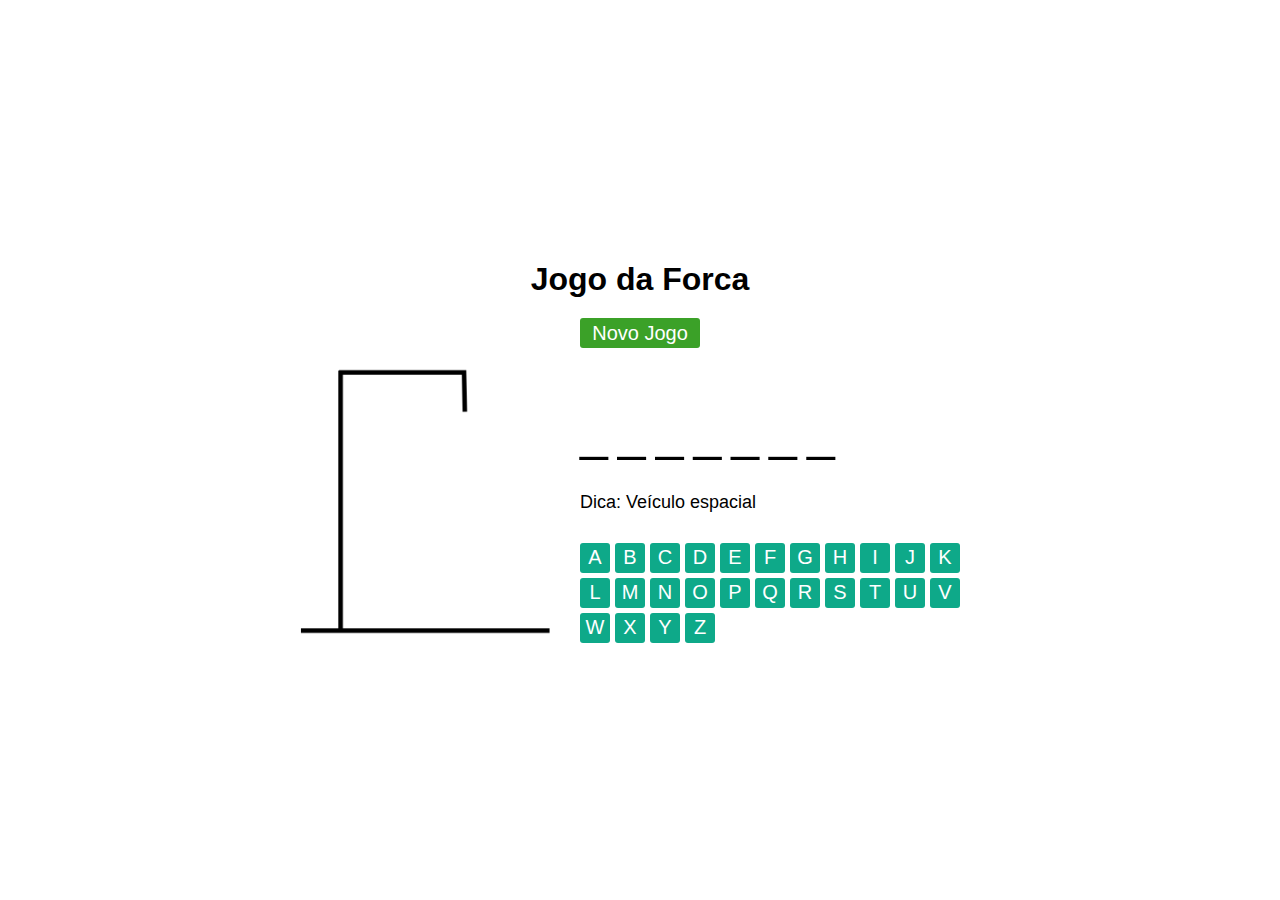
<file: [jogodaforca]/index.html>
<!DOCTYPE html>
<html lang="en">
<head>
  <meta charset="UTF-8">
  <meta http-equiv="X-UA-Compatible" content="IE=edge">
  <meta name="viewport" content="width=device-width, initial-scale=1.0">
  <title>Jogo da forca</title>
  <link rel="stylesheet" href="./assets/css/style.css">
</head>
<body>
  <header>
    <h1>Jogo da Forca</h1>
  </header>
  <button class="new">Novo Jogo</button>
  <main>
    <article class="content-img">
      <img src="./assets/img/img1.png" width="250px" alt="Jogo da forca">
    </article>
    <article class="content">
      <div class="guess-word"></div>
      <div class="clue"></div>
      <div class="btns"></div>
    </article>
  </main>


  <script src="./assets/js/script.js" type="module"></script>
</body>
</html>
</file>
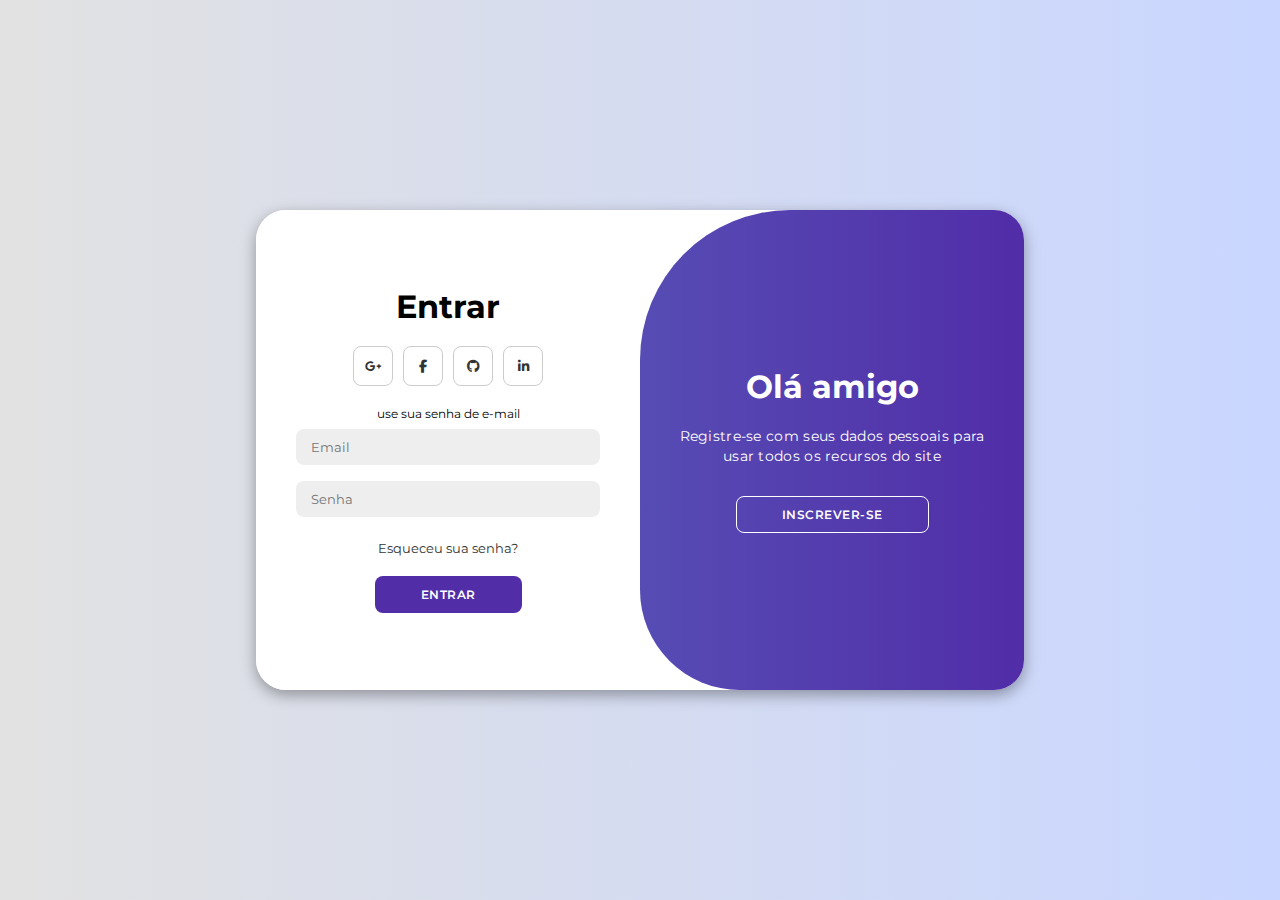
<file: LOGIN/index.html>
<!DOCTYPE html>
<html lang="en">
<head>
    <meta charset="UTF-8">
    <meta name="viewport" content="width=device-width, initial-scale=1.0">
    <title>Modern Login Page | LPs</title>
    <link rel="stylesheet" href="https://cdnjs.cloudflare.com/ajax/libs/font-awesome/6.4.2/css/all.min.css">
    <link rel="stylesheet" href="style.css">
</head>
<body>

    <div class="container" id="container">
        <div class="form-container sign-up">
            <form >
                <h1>Criar uma conta</h1>
                <div class="social-icons">
                    <a href="#" class="icon">
                        <i class="fa-brands fa-google-plus-g"></i>
                    </a>
                    <a href="#" class="icon">
                        <i class="fa-brands fa-facebook-f"></i>
                    </a>
                    <a href="#" class="icon">
                        <i class="fa-brands fa-github"></i>
                    </a>
                    <a href="#" class="icon">
                        <i class="fa-brands fa-linkedin-in"></i>
                    </a>
                </div>
                <span>
                    use seu e-mail para cadastro</span>
                <input type="text" placeholder="Nome">
                <input type="email" placeholder="Email">
                <input type="password" placeholder="Senha">
                <button>Inscrever-se</button>
            </form>
        </div>
        <div class="form-container sign-in">
            <form >
                <h1>
                    Entrar</h1>
                <div class="social-icons">
                    <a href="#" class="icon">
                        <i class="fa-brands fa-google-plus-g"></i>
                    </a>
                    <a href="#" class="icon">
                        <i class="fa-brands fa-facebook-f"></i>
                    </a>
                    <a href="#" class="icon">
                        <i class="fa-brands fa-github"></i>
                    </a>
                    <a href="#" class="icon">
                        <i class="fa-brands fa-linkedin-in"></i>
                    </a>
                </div>
                <span>
                    use sua senha de e-mail</span>
                <input type="email" placeholder="Email">
                <input type="password" placeholder="Senha">
                <a href="#">Esqueceu sua senha?</a>
                <button>Entrar</button>
            </form>
        </div>
        <div class="toggle-container">
            <div class="toggle">
                <div class="toggle-panel toggle-left">
                    <h1>
                        Bem vindo de volta!</h1>
                    <p>
                        Insira seus dados pessoais para usar todos os recursos do site</p>
                    <button class="hidden" id="login">Entrar</button>
                </div>
                <div class="toggle-panel toggle-right">
                    <h1>
                        Olá amigo</h1>
                    <p>
                        Registre-se com seus dados pessoais para usar todos os recursos do site </p>
                    <button class="hidden" id="register">
                        Inscrever-se</button>
                </div>
            </div>
        </div>
    </div>

    <script src="script.js"></script>
</body> 
</html>
</file>
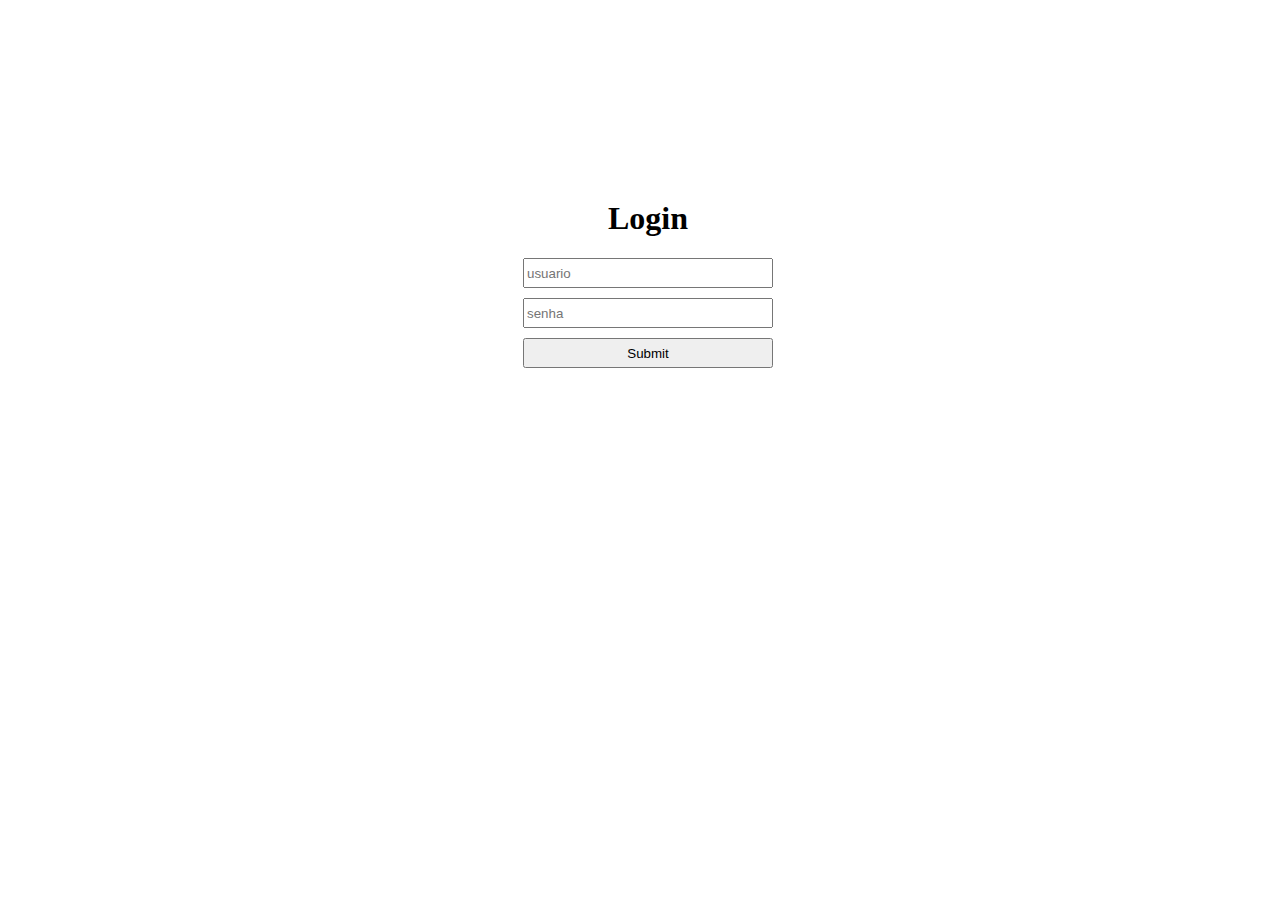
<file: validaçãologin/index.html>
<!DOCTYPE html>
<html lang="en">
<head>
    <meta charset="UTF-8">
    <meta name="viewport" content="width=device-width, initial-scale=1.0">
    <title>Document</title>

    <style>
        * {
            box-sizing: border-box;
        }
        body {
            width: 100%;
            height: 100%;
        }
        form {
            width: 300px;
            margin: 200px auto;
            text-align: center;
        }

        input {
            display: block;
            margin: 10px auto;
            width: 250px;
            height: 30px;
        }
    </style>
</head>
<body>

    <form >
    <h1>Login</h1>
        <input type="text" placeholder="usuario" id="name">
        <input type="password" placeholder="senha" id="senha">
       
        <input type="submit" onclick="logar(); return false" >
    </form>
    <script>
        function logar (){
            var login = document.getElementById('name').value
            var senha = document.getElementById('senha').value


                if(login == "admin" && senha ==  "admin"){
                    alert('sucesso')
                    location.href = "./home.html"
                }else {
                    alert('incorreto')
                }
        }
        
    </script>
</body>
</html>
</file>
<file: [jogodaforca]/assets/css/style.css>
* {
    margin: 0;
    padding: 0;
    box-sizing: border-box;
  }
  
  body {
    display: flex;
    align-items: center;
    justify-content: center;
    flex-direction: column;
    min-height: 100vh;
    font-family: Arial, Helvetica, sans-serif;
  }
  
  main {
    display: flex;
    align-items: center;
    gap: 30px;
  }
  
  .content {
    display: flex;
    flex-direction: column;
    gap: 30px;
    height: 200px;
    max-width: 400px;
  }
  
  .guess-word {
    display: flex;
    gap: 10px;
    font-size: 50px;
    flex-wrap: wrap;
  }
  
  .btns {
    display: flex;
    gap: 5px;
    flex-wrap: wrap;
  }
  
  button {
    height: 30px;
    font-size: 20px;
    cursor: pointer;
    color: white;
    border: none;
    border-radius: 3px;
  }
  
  .btns button {
    width: 30px;
    background-color: #0ea989;
  }
  
  .new {
    width: 120px;
    background-color: #3ba128;
    margin: 20px;
  }
  
  button:hover {
    opacity: 0.8;
  }
  
  .clue {
    font-size: 18px;
  }
  
  @media (max-width:650px) {
    main {
      flex-direction: column;
      padding: 10px;
    }
  }
</file>
<file: LOGIN/style.css>
@import url('https://fonts.googleapis.com/css2?family=Montserrat:wght@300;400;500;600;700&display=swap');

*{
    margin: 0;
    padding: 0;
    box-sizing: border-box;
    font-family: 'Montserrat', sans-serif;
}

body{
    background-color: #c9d6ff;
    background: linear-gradient(to right, #e2e2e2, #c9d6ff);
    display: flex;
    align-items: center;
    justify-content: center;
    flex-direction: column;
    height: 100vh;
}

.container{
    background-color: #fff;
    border-radius: 30px;
    box-shadow: 0 5px 15px rgba(0, 0, 0, 0.35);
    position: relative;
    overflow: hidden;
    width: 768px;
    max-width: 100%;
    min-height: 480px;
}

.container p{
    font-size: 14px;
    line-height: 20px;
    letter-spacing: 0.3px;
    margin: 20px 0;
}

.container span{
    font-size: 12px;
}

.container a{
    color: #333;
    font-size: 13px;
    text-decoration: none;
    margin: 15px 0 10px;
}

.container button{
    background-color: #512da8;
    color: #fff;
    font-size: 12px;
    padding: 10px 45px;
    border: 1px solid transparent;
    border-radius: 8px;
    font-weight: 600;
    letter-spacing: 0.5px;
    text-transform: uppercase;
    margin-top: 10px;
    cursor: pointer;
    transition: 0.6s;
}

.container button:hover {
    background-color: #ccc;
    border: solid 1px #5c6bc0;
    color: #1c1233;
}

.container button.hidden{
    background-color: transparent;
    border-color: #fff;
}

.container form{
    background-color: #fff;
    display: flex;
    align-items: center;
    justify-content: center;
    flex-direction: column;
    padding: 0 40px;
    height: 100%;
}

.container input{
    background-color: #eee;
    border: none;
    margin: 8px 0;
    padding: 10px 15px;
    font-size: 13px;
    border-radius: 8px;
    width: 100%;
    outline: none;
}

.form-container{
    position: absolute;
    top: 0;
    height: 100%;
    transition: all 0.6s ease-in-out;
}

.sign-in{
    left: 0;
    width: 50%;
    z-index: 2;
}

.container.active .sign-in{
    transform: translateX(100%);
}

.sign-up{
    left: 0;
    width: 50%;
    opacity: 0;
    z-index: 1;
}

.container.active .sign-up{
    transform: translateX(100%);
    opacity: 1;
    z-index: 5;
    animation: move 0.6s;
}

@keyframes move{
    0%, 49.99%{
        opacity: 0;
        z-index: 1;
    }
    50%, 100%{
        opacity: 1;
        z-index: 5;
    }
}

.social-icons{
    margin: 20px 0;
}

.social-icons a{
    border: 1px solid #ccc;
    border-radius: 20%;
    display: inline-flex;
    justify-content: center;
    align-items: center;
    margin: 0 3px;
    width: 40px;
    height: 40px;
    transition: 0.6s;
}

.social-icons a:hover {
    background-color: #512da8;
    color: #fff;
}

.toggle-container{
    position: absolute;
    top: 0;
    left: 50%;
    width: 50%;
    height: 100%;
    overflow: hidden;
    transition: all 0.6s ease-in-out;
    border-radius: 150px 0 0 100px;
    z-index: 1000;
}

.container.active .toggle-container{
    transform: translateX(-100%);
    border-radius: 0 150px 100px 0;
}

.toggle{
    background-color: #512da8;
    height: 100%;
    background: linear-gradient(to right, #5c6bc0, #512da8);
    color: #fff;
    position: relative;
    left: -100%;
    height: 100%;
    width: 200%;
    transform: translateX(0);
    transition: all 0.6s ease-in-out;
}

.container.active .toggle{
    transform: translateX(50%);
}

.toggle-panel{
    position: absolute;
    width: 50%;
    height: 100%;
    display: flex;
    align-items: center;
    justify-content: center;
    flex-direction: column;
    padding: 0 30px;
    text-align: center;
    top: 0;
    transform: translateX(0);
    transition: all 0.6s ease-in-out;
}

.toggle-left{
    transform: translateX(-200%);
}

.container.active .toggle-left{
    transform: translateX(0);
}

.toggle-right{
    right: 0;
    transform: translateX(0);
}

.container.active .toggle-right{
    transform: translateX(200%);
}
</file>
